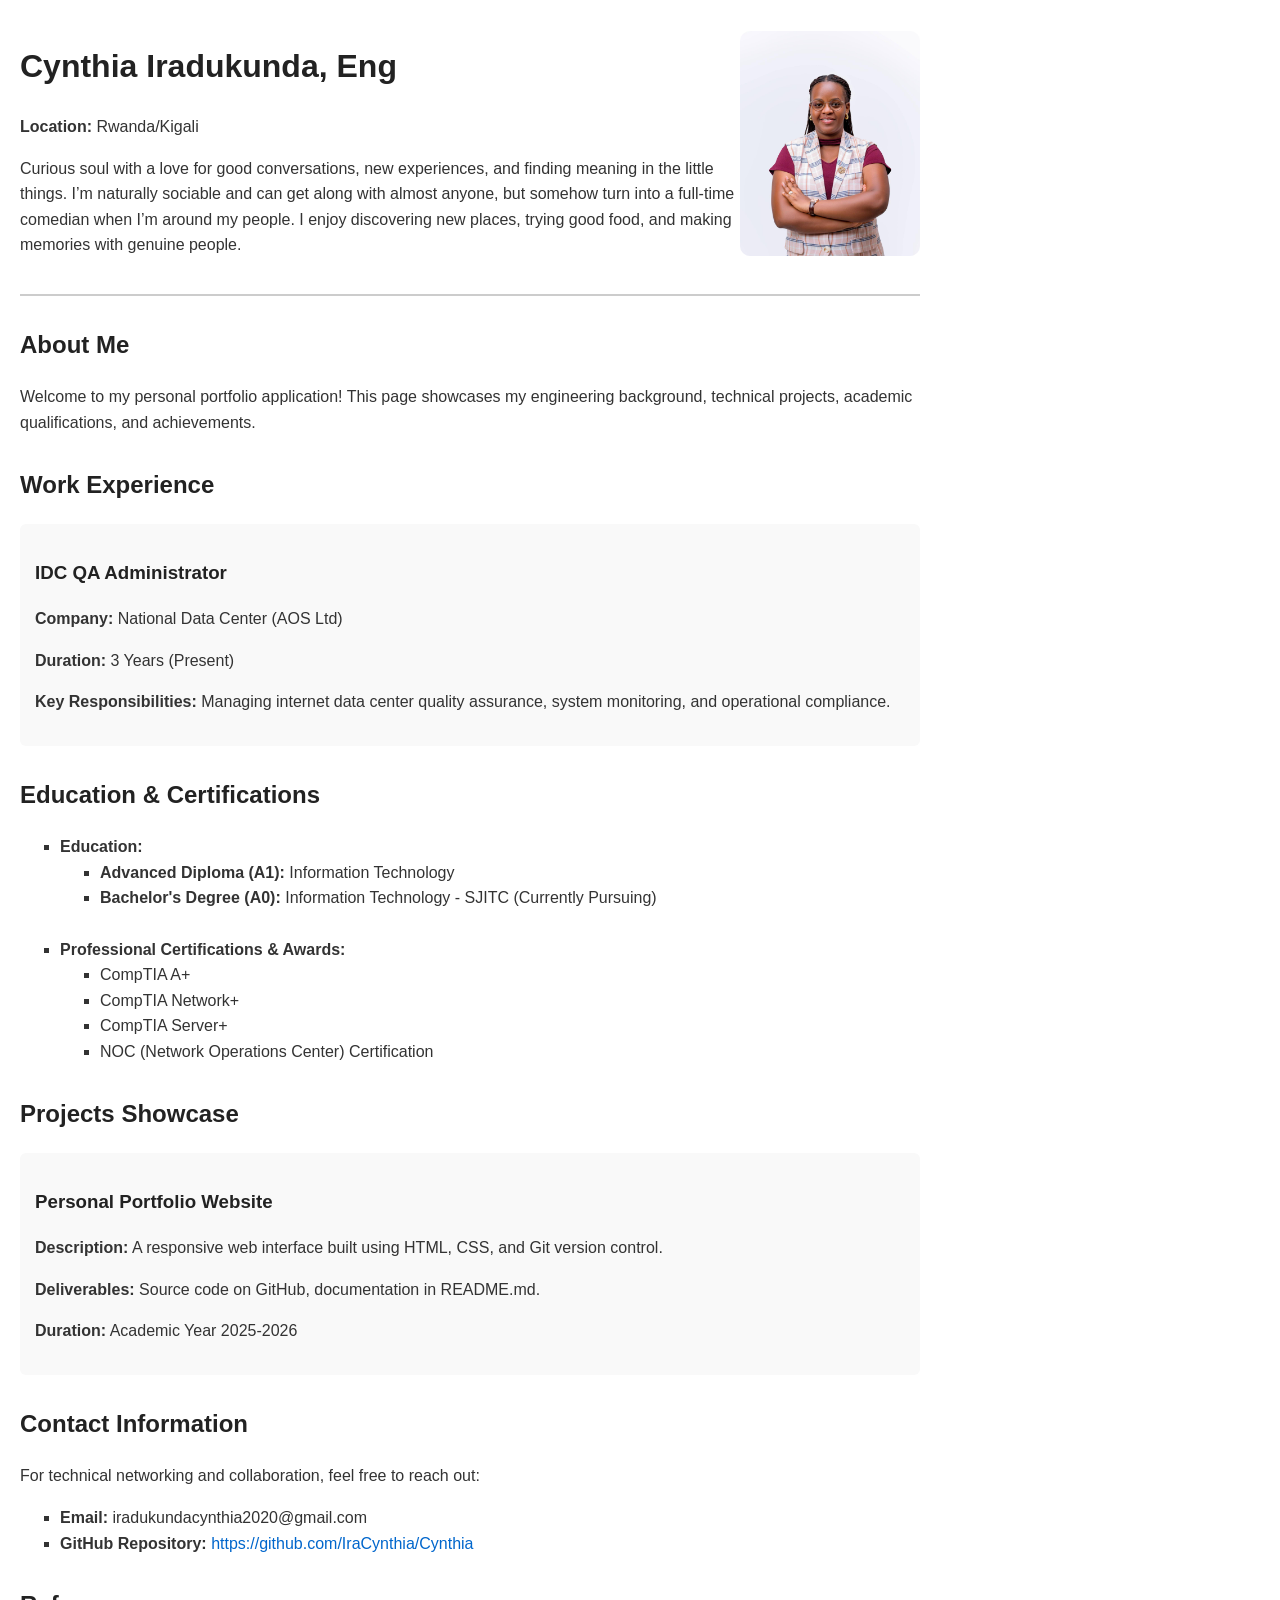
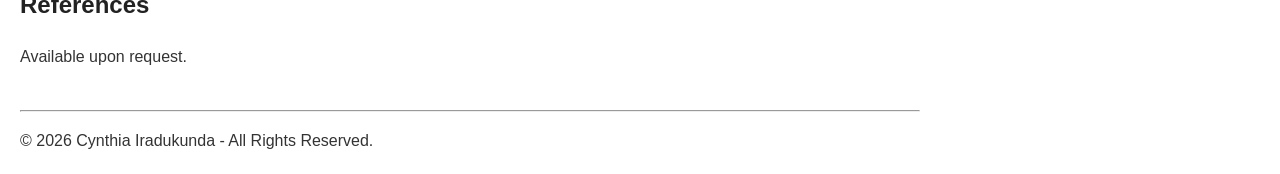
<file: index.html>
<!DOCTYPE html>
<html lang="en">
<head>
    <meta charset="UTF-8">
    <meta name="viewport" content="width=device-width, initial-scale=1.0">
    <title>Cynthia Iradukunda - Personal Portfolio</title>
    <style>
        body {
            font-family: Arial, sans-serif;
            line-height: 1.6;
            margin: 20px;
            max-width: 900px;
            color: #333;
        }
        header {
            display: flex;
            align-items: center;
            justify-content: space-between;
            border-bottom: 2px solid #ccc;
            padding-bottom: 20px;
        }
        .profile-img {
            width: 180px;
            border-radius: 10px;
        }
        section {
            margin-top: 30px;
        }
        h1, h2, h3 {
            color: #222;
        }
        ul {
            list-style-type: square;
        }
        /* Card styling with the blue left border removed */
        .project-card {
            background-color: #f9f9f9;
            padding: 15px;
            margin-bottom: 15px;
            border-radius: 6px;
        }
        a {
            color: #0066cc;
            text-decoration: none;
        }
        a:hover {
            text-decoration: underline;
        }
        footer {
            margin-top: 40px;
        }
    </style>
</head>
<body>

    <header>
        <div>
            <h1>Cynthia Iradukunda, Eng</h1>
            <p><strong>Location:</strong> Rwanda/Kigali</p>
            <p>Curious soul with a love for good conversations, new experiences, and finding meaning in the little things. I’m naturally sociable and can get along with almost anyone, but somehow turn into a full-time comedian when I’m around my people. I enjoy discovering new places, trying good food, and making memories with genuine people.</p>
        </div>
        <div>
            <img src="Images/profile.jpeg" alt="Cynthia Iradukunda" class="profile-img">
        </div>
    </header>

    <main>
        <!-- Section Features / About Me -->
        <section id="about">
            <h2>About Me</h2>
            <p>Welcome to my personal portfolio application! This page showcases my engineering background, technical projects, academic qualifications, and achievements.</p>
        </section>

        <!-- Section Work Experience -->
        <section id="experience">
            <h2>Work Experience</h2>
            <div class="project-card">
                <h3>IDC QA Administrator</h3>
                <p><strong>Company:</strong> National Data Center (AOS Ltd)</p>
                <p><strong>Duration:</strong> 3 Years (Present)</p>
                <p><strong>Key Responsibilities:</strong> Managing internet data center quality assurance, system monitoring, and operational compliance.</p>
            </div>
        </section>

        <!-- Section Education & Certifications -->
        <section id="education">
            <h2>Education & Certifications</h2>
            <ul>
                <li><strong>Education:</strong>
                    <ul>
                        <li><strong>Advanced Diploma (A1):</strong> Information Technology</li>
                        <li><strong>Bachelor's Degree (A0):</strong> Information Technology - SJITC (Currently Pursuing)</li>
                    </ul>
                </li>
                <br>
                <li><strong>Professional Certifications & Awards:</strong>
                    <ul>
                        <li>CompTIA A+</li>
                        <li>CompTIA Network+</li>
                        <li>CompTIA Server+</li>
                        <li>NOC (Network Operations Center) Certification</li>
                    </ul>
                </li>
            </ul>
        </section>

        <!-- Section Projects Showcase -->
        <section id="projects">
            <h2>Projects Showcase</h2>
            <div class="project-card">
                <h3>Personal Portfolio Website</h3>
                <p><strong>Description:</strong> A responsive web interface built using HTML, CSS, and Git version control.</p>
                <p><strong>Deliverables:</strong> Source code on GitHub, documentation in README.md.</p>
                <p><strong>Duration:</strong> Academic Year 2025-2026</p>
            </div>
        </section>

        <!-- Section Contact Information -->
        <section id="contact">
            <h2>Contact Information</h2>
            <p>For technical networking and collaboration, feel free to reach out:</p>
            <ul>
                <li><strong>Email:</strong> iradukundacynthia2020@gmail.com</li>
                <li><strong>GitHub Repository:</strong> <a href="https://github.com/IraCynthia/Cynthia" target="_blank">https://github.com/IraCynthia/Cynthia</a></li>
            </ul>
        </section>

        <!-- Section References -->
        <section id="references">
            <h2>References</h2>
            <p>Available upon request.</p>
        </section>
    </main>

    <footer>
        <hr>
        <p>&copy; 2026 Cynthia Iradukunda - All Rights Reserved.</p>
    </footer>

</body>
</html>
</file>
